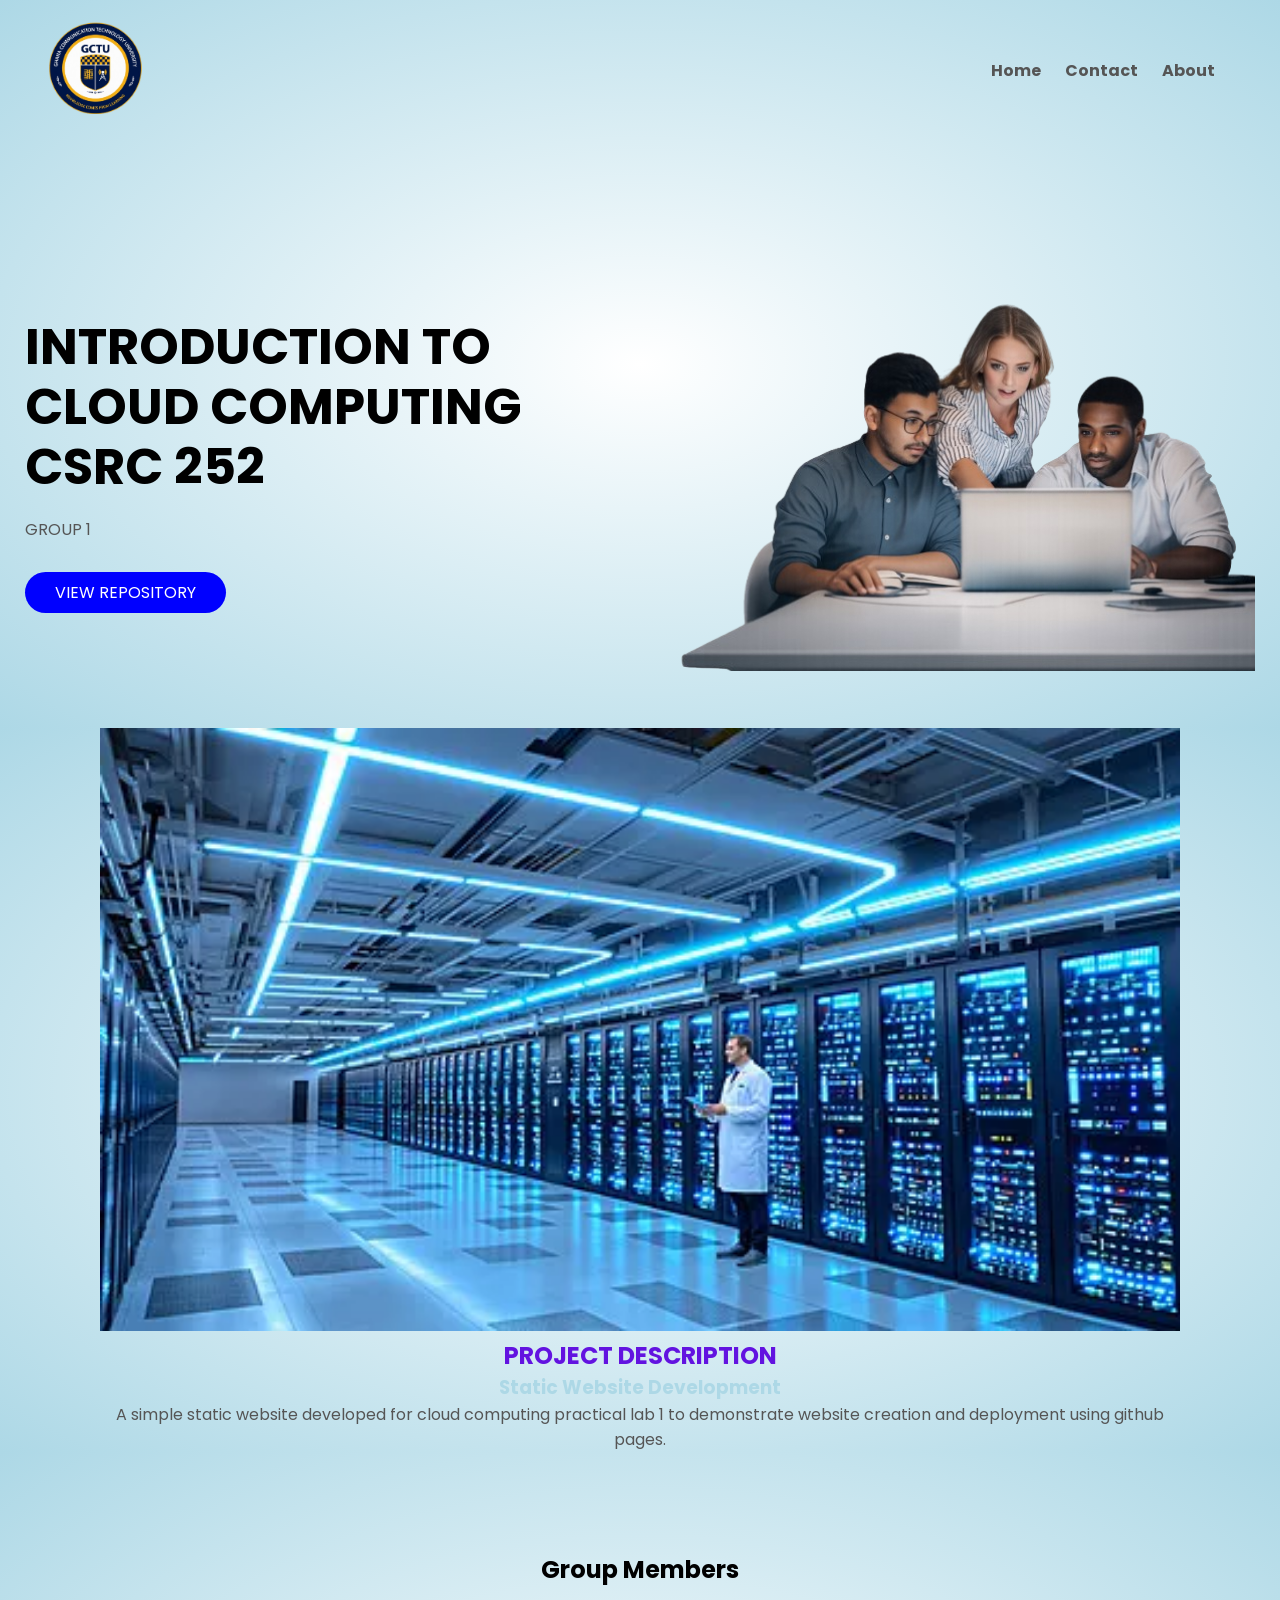
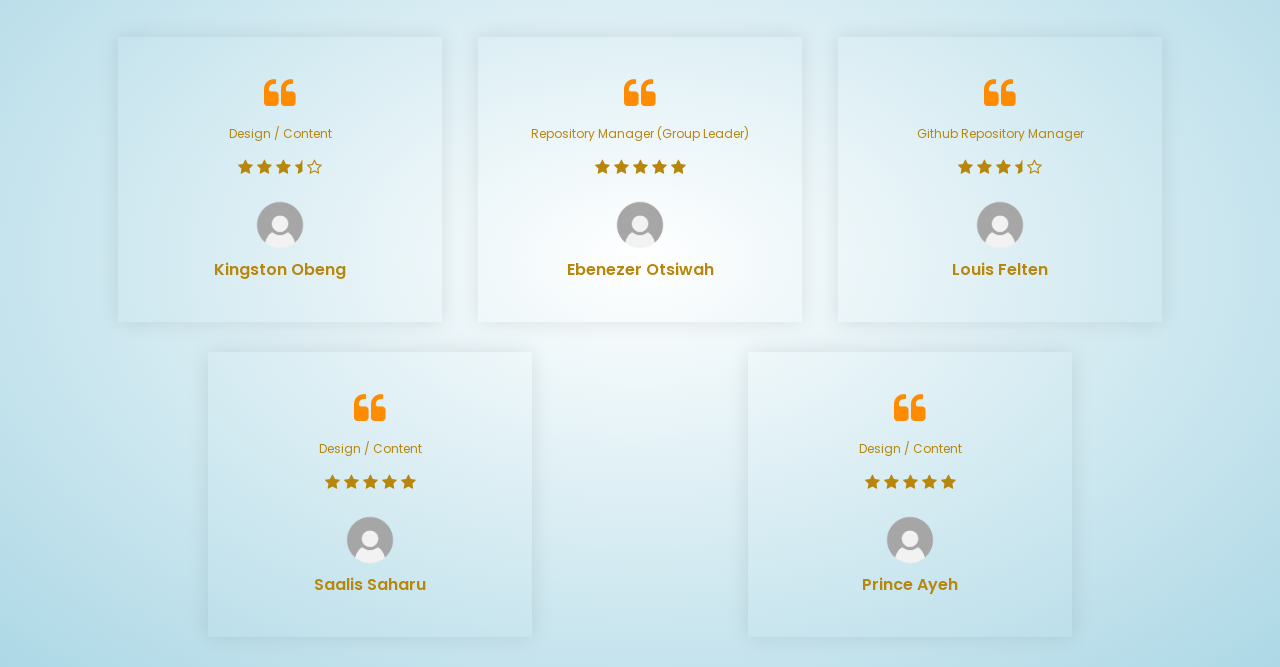
<file: GROUP 1/index.html>
<!DOCTYPE html>

<html lang="en">

<head>
    <meta charset="UTF-8">
    <meta name="viewport" content="width=device-width, initial-scale=1.0">
    <title>GROUP 1</title>
    <link rel="stylesheet" href="style.css">
    <link rel="preconnect" href="https://fonts.googleapis.com">
    <link rel="preconnect" href="https://fonts.gstatic.com" crossorigin>
    <link rel="stylesheet" href="https://fonts.googleapis.com/css2?family=Poppins:ital,wght@0,100;0,200;0,300;0,400;0,500;0,600;0,700;0,800;0,900;1,100;1,200;1,300;1,400;1,500;1,600;1,700;1,800;1,900&display=swap">
    <link rel="stylesheet" href="https://stackpath.bootstrapcdn.com/font-awesome/4.7.0/css/font-awesome.min.css">
    <link rel="shortcut icon" href="images/logo.png" type="image/x-icon">
</head>

<body>


    <div class="header">

        <div class="container">

            <div class="navbar">
                <div class="logo">
               <a href="index.html"> <img src="images/logo.png" alt="GTI" width="100px"></a>
            </div>
        
            <nav>
                <ul id="MenuItems">
                    <li><a href="index.html"><strong>Home</strong></a></li>
                    <li><a href="contact.html"><strong>Contact</strong></a></li>
                    <li><a href="about.html"><strong>About</strong></a></li>  
                </ul>
            </nav>

        <img src="images/menu.png" alt="menu" class="menu-icon" onclick="menutoggle()">
    </div>

<div class= "row">
    <div class= "col-1" >
        <h1> INTRODUCTION TO CLOUD COMPUTING <br> CSRC 252 </h1>
        <p>
            GROUP 1
        </p>

        <a href="appointment.html" class="btn">VIEW REPOSITORY</a> <br>

    </div>

    <div class="col-1">
        <img src="images/images1.png" width="650">
    </div>
        </div>
    </div>
    </div>

    <div class="categories"> 
            <div class="small-container">                                                     
              <div class="row">
                <div class="col-2">
                    <img src="images/GCTU-1.webp" alt="CLinic">
                    <h2>PROJECT DESCRIPTION</h2>
                    <h3>Static Website Development</h3>
                    <p>A simple static website developed for cloud computing practical lab 1 to demonstrate website creation and deployment using github pages.</p>
                </div>

            </div>
    </div>
</div>


<!--Group Members-->
    <div class="testimonial">
        <h2>Group Members</h2>
        <br><br>
        <div class="small-container">
            <div class="row">
                <div class="col-3">
                    <i class="fa fa-quote-left"></i>
                    <p>
                        Design / Content
                    </p>
                    <div class="rating">
                        <i class="fa fa-star"></i>
                        <i class="fa fa-star"></i>
                        <i class="fa fa-star"></i>
                        <i class="fa fa-star-half"></i>
                        <i class="fa fa-star-o"></i>
                    </div>
                    <img src="images/PROFILE ICON.png" alt="Jael" height="500px">
                    <h3>Kingston Obeng</h3>
                
                </div>

                <div class="col-3">
                    <i class="fa fa-quote-left"></i>
                    <p>
                        Repository Manager (Group Leader)
                    </p>
                    <div class="rating">
                        <i class="fa fa-star"></i>
                        <i class="fa fa-star"></i>
                        <i class="fa fa-star"></i>
                        <i class="fa fa-star"></i>
                        <i class="fa fa-star"></i>
                    </div>             
                    <img src="images/PROFILE ICON.png" alt="Winnfred" height="500px">
                    <h3>Ebenezer Otsiwah</h3>
                
                </div>

                <div class="col-3">
                    <i class="fa fa-quote-left"></i>
                    <p>
                        Github Repository Manager
                    </p>
                    <div class="rating">
                        <i class="fa fa-star"></i>
                        <i class="fa fa-star"></i>
                        <i class="fa fa-star"></i>
                        <i class="fa fa-star-half"></i>
                        <i class="fa fa-star-o"></i>                 
                    </div>
                    <img src="images/PROFILE ICON.png" alt="Jemima" height="500px">
                    <h3>Louis Felten</h3>
                
                </div>
            </div>
            
        </div>

        <div class="small-container">
            <div class="row">
                <div class="col-3">
                    <i class="fa fa-quote-left"></i>
                    <p>
                        Design / Content
                    </p>
                    <div class="rating">
                        <i class="fa fa-star"></i>
                        <i class="fa fa-star"></i>
                        <i class="fa fa-star"></i>
                        <i class="fa fa-star"></i>
                        <i class="fa fa-star"></i>
                    </div>
                    <img src="images/PROFILE ICON.png" alt="Collins" height="500px">
                    <h3>Saalis Saharu</h3>
                
                </div>

                <div class="col-3">
                    <i class="fa fa-quote-left"></i>
                    <p>
                        Design / Content
                    </p>
                    <div class="rating">
                        <i class="fa fa-star"></i>
                        <i class="fa fa-star"></i>
                        <i class="fa fa-star"></i>
                        <i class="fa fa-star"></i>
                        <i class="fa fa-star"></i>
                    </div>             
                    <img src="images/PROFILE ICON.png" alt="Gibson" height="500px">
                    <h3>Prince Ayeh</h3>
                
                </div>

            </div>
            
        </div>
    </div>


    <!--java script for toggle menu-->
        <script>
            var MenuItems = document.getElementById("MenuItems") 

            MenuItems.style.maxHeight = "0px"

            function menutoggle()
            {
                if(MenuItems.style.maxHeight == "0px")
                {
                    MenuItems.style.maxHeight = "200px"
                }
            

                else
                {
                    MenuItems.style.maxHeight = "0px"
                }

            }

        </script>

</body>    
</html>
</file>
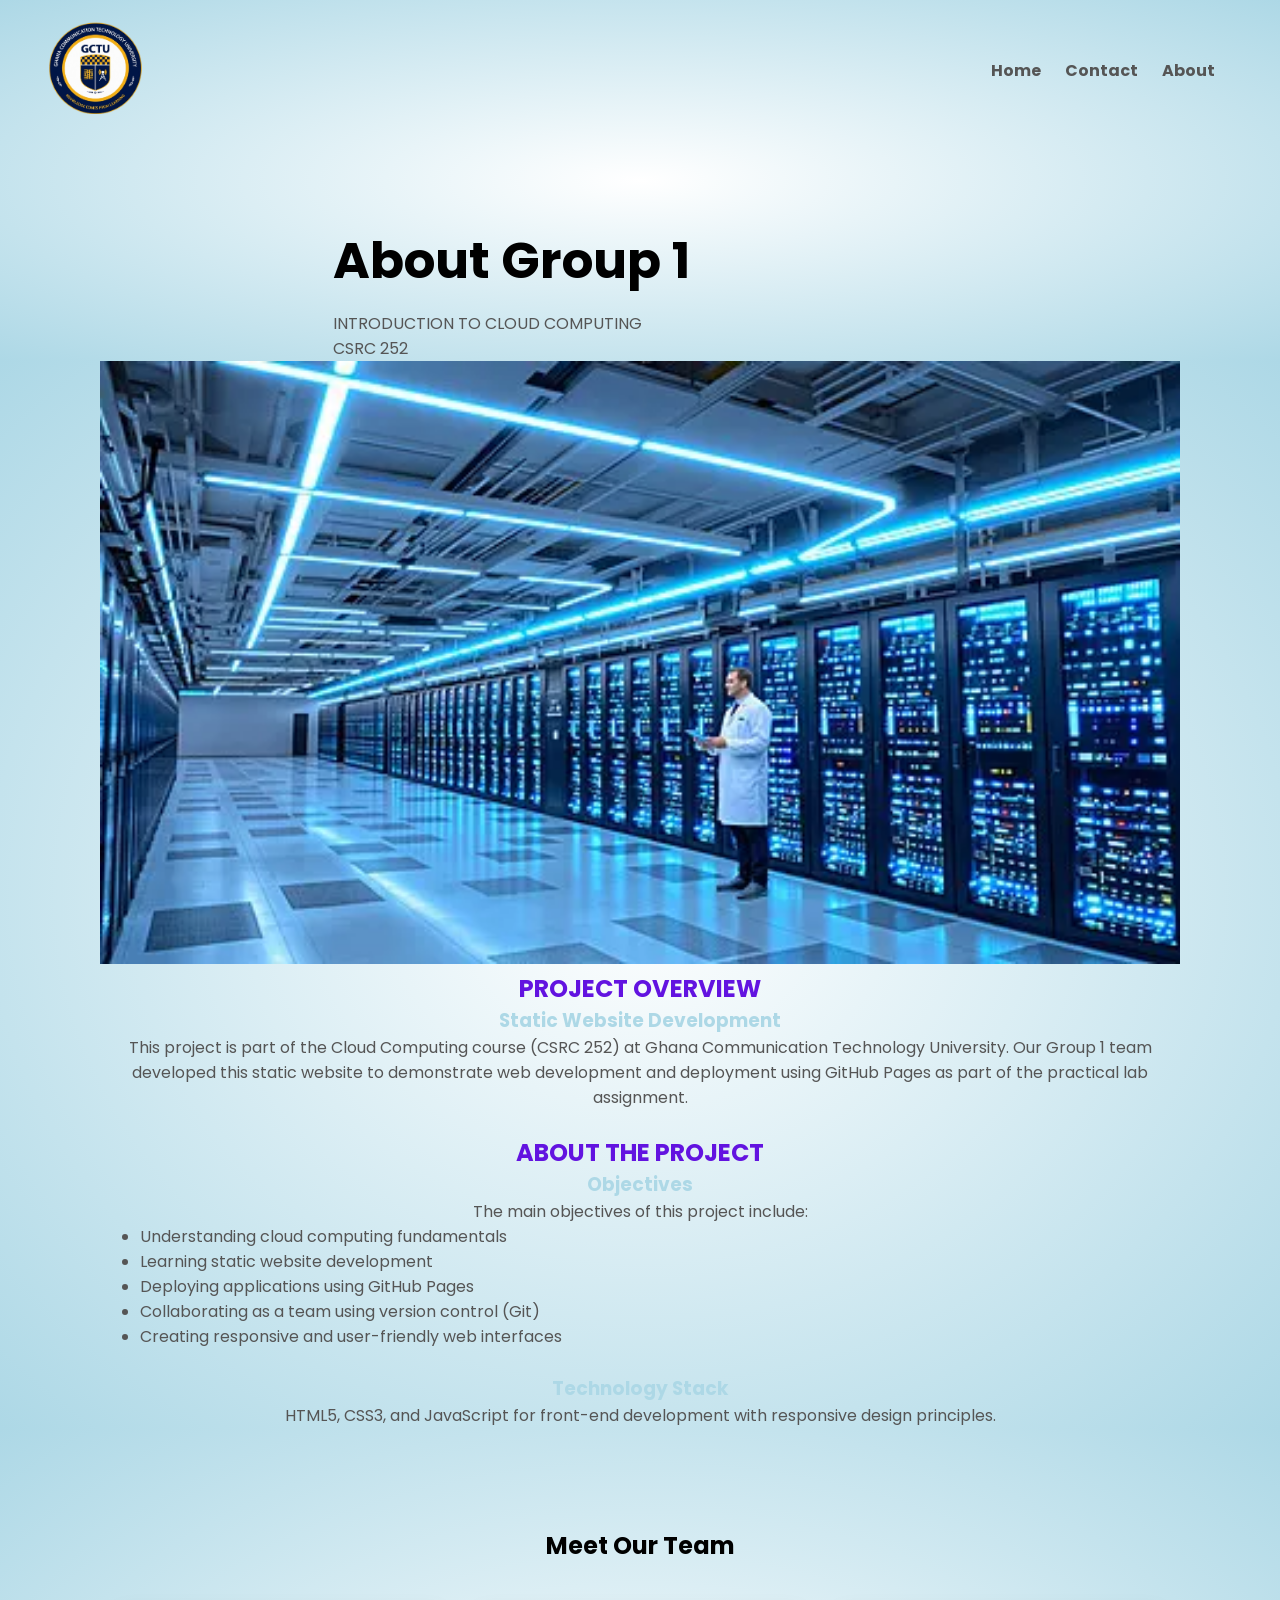
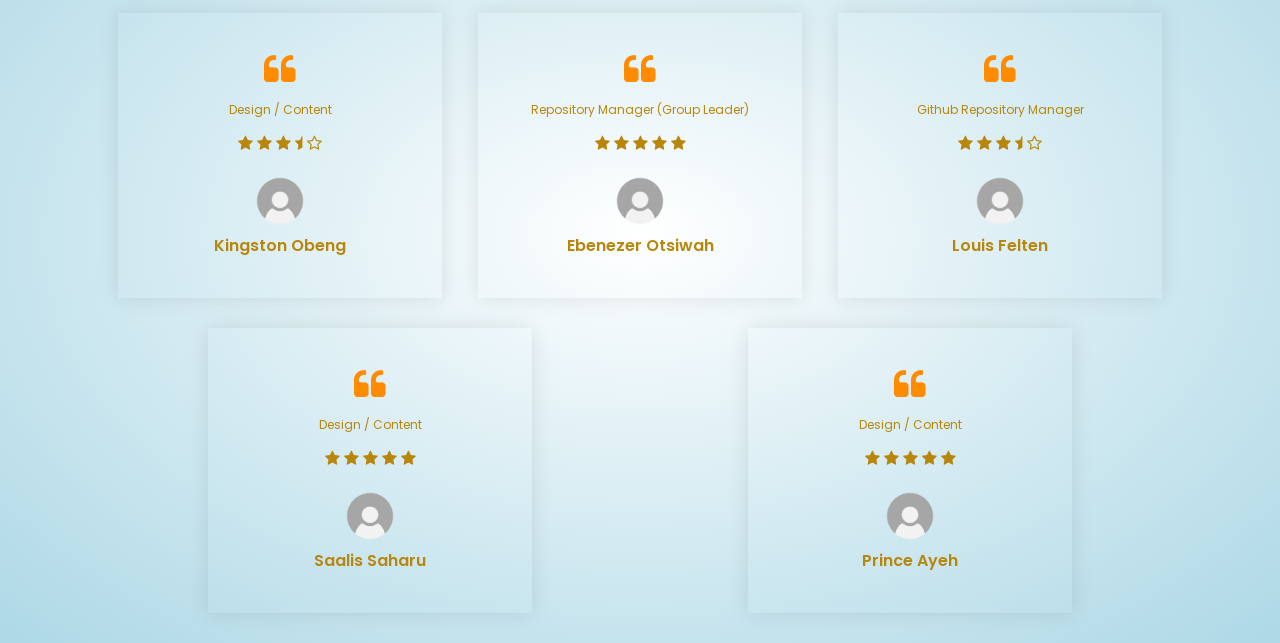
<file: GROUP 1/about.html>
<!DOCTYPE html>

<html lang="en">

<head>
    <meta charset="UTF-8">
    <meta name="viewport" content="width=device-width, initial-scale=1.0">
    <title>About - GROUP 1</title>
    <link rel="stylesheet" href="style.css">
    <link rel="preconnect" href="https://fonts.googleapis.com">
    <link rel="preconnect" href="https://fonts.gstatic.com" crossorigin>
    <link rel="stylesheet" href="https://fonts.googleapis.com/css2?family=Poppins:ital,wght@0,100;0,200;0,300;0,400;0,500;0,600;0,700;0,800;0,900;1,100;1,200;1,300;1,400;1,500;1,600;1,700;1,800;1,900&display=swap">
    <link rel="stylesheet" href="https://stackpath.bootstrapcdn.com/font-awesome/4.7.0/css/font-awesome.min.css">
    <link rel="shortcut icon" href="images/logo.png" type="image/x-icon">
</head>

<body>

    <div class="header">
        <div class="container">
            <div class="navbar">
                <div class="logo">
                    <a href="index.html"> <img src="images/logo.png" alt="GTI" width="100px"></a>
                </div>
        
                <nav>
                    <ul id="MenuItems">
                        <li><a href="index.html"><strong>Home</strong></a></li>
                        <li><a href="contact.html"><strong>Contact</strong></a></li>
                        <li><a href="about.html"><strong>About</strong></a></li>  
                    </ul>
                </nav>

                <img src="images/menu.png" alt="menu" class="menu-icon" onclick="menutoggle()">
            </div>

            <div class="row">
                <div class="col-1">
                    <h1>About Group 1</h1>
                    <p>INTRODUCTION TO CLOUD COMPUTING <br> CSRC 252</p>
                </div>
            </div>
        </div>
    </div>

    <!-- About Section -->
    <div class="categories">
        <div class="small-container">
            <div class="row">
                <div class="col-2">
                    <img src="images/GCTU-1.webp" alt="About">
                    <h2>PROJECT OVERVIEW</h2>
                    <h3>Static Website Development</h3>
                    <p>This project is part of the Cloud Computing course (CSRC 252) at Ghana Communication Technology University. Our Group 1 team developed this static website to demonstrate web development and deployment using GitHub Pages as part of the practical lab assignment.</p>
                    <br>
                    <h2>ABOUT THE PROJECT</h2>
                    <h3>Objectives</h3>
                    <p>The main objectives of this project include:</p>
                    <ul style="text-align: left; margin-left: 40px; color: #555;">
                        <li>Understanding cloud computing fundamentals</li>
                        <li>Learning static website development</li>
                        <li>Deploying applications using GitHub Pages</li>
                        <li>Collaborating as a team using version control (Git)</li>
                        <li>Creating responsive and user-friendly web interfaces</li>
                    </ul>
                    <br>
                    <h3>Technology Stack</h3>
                    <p>HTML5, CSS3, and JavaScript for front-end development with responsive design principles.</p>
                </div>
            </div>
        </div>
    </div>

    <!-- Group Info Section -->
    <div class="testimonial">
        <h2>Meet Our Team</h2>
        <br><br>
        <div class="small-container">
            <div class="row">
                <div class="col-3">
                    <i class="fa fa-quote-left"></i>
                    <p>Design / Content</p>
                    <div class="rating">
                        <i class="fa fa-star"></i>
                        <i class="fa fa-star"></i>
                        <i class="fa fa-star"></i>
                        <i class="fa fa-star-half"></i>
                        <i class="fa fa-star-o"></i>
                    </div>
                    <img src="images/PROFILE ICON.png" alt="Kingston" height="500px">
                    <h3>Kingston Obeng</h3>
                </div>

                <div class="col-3">
                    <i class="fa fa-quote-left"></i>
                    <p>Repository Manager (Group Leader)</p>
                    <div class="rating">
                        <i class="fa fa-star"></i>
                        <i class="fa fa-star"></i>
                        <i class="fa fa-star"></i>
                        <i class="fa fa-star"></i>
                        <i class="fa fa-star"></i>
                    </div>             
                    <img src="images/PROFILE ICON.png" alt="Ebenezer" height="500px">
                    <h3>Ebenezer Otsiwah</h3>
                </div>

                <div class="col-3">
                    <i class="fa fa-quote-left"></i>
                    <p>Github Repository Manager</p>
                    <div class="rating">
                        <i class="fa fa-star"></i>
                        <i class="fa fa-star"></i>
                        <i class="fa fa-star"></i>
                        <i class="fa fa-star-half"></i>
                        <i class="fa fa-star-o"></i>                 
                    </div>
                    <img src="images/PROFILE ICON.png" alt="Louis" height="500px">
                    <h3>Louis Felten</h3>
                </div>
            </div>
        </div>

        <div class="small-container">
            <div class="row">
                <div class="col-3">
                    <i class="fa fa-quote-left"></i>
                    <p>Design / Content</p>
                    <div class="rating">
                        <i class="fa fa-star"></i>
                        <i class="fa fa-star"></i>
                        <i class="fa fa-star"></i>
                        <i class="fa fa-star"></i>
                        <i class="fa fa-star"></i>
                    </div>
                    <img src="images/PROFILE ICON.png" alt="Saalis" height="500px">
                    <h3>Saalis Saharu</h3>
                </div>

                <div class="col-3">
                    <i class="fa fa-quote-left"></i>
                    <p>Design / Content</p>
                    <div class="rating">
                        <i class="fa fa-star"></i>
                        <i class="fa fa-star"></i>
                        <i class="fa fa-star"></i>
                        <i class="fa fa-star"></i>
                        <i class="fa fa-star"></i>
                    </div>             
                    <img src="images/PROFILE ICON.png" alt="Prince" height="500px">
                    <h3>Prince Ayeh</h3>
                </div>
            </div>
        </div>
    </div>

    <!--Java script for toggle menu-->
    <script>
        var MenuItems = document.getElementById("MenuItems") 

        MenuItems.style.maxHeight = "0px"

        function menutoggle()
        {
            if(MenuItems.style.maxHeight == "0px")
            {
                MenuItems.style.maxHeight = "200px"
            }
            else
            {
                MenuItems.style.maxHeight = "0px"
            }
        }
    </script>

</body>    
</html>
</file>
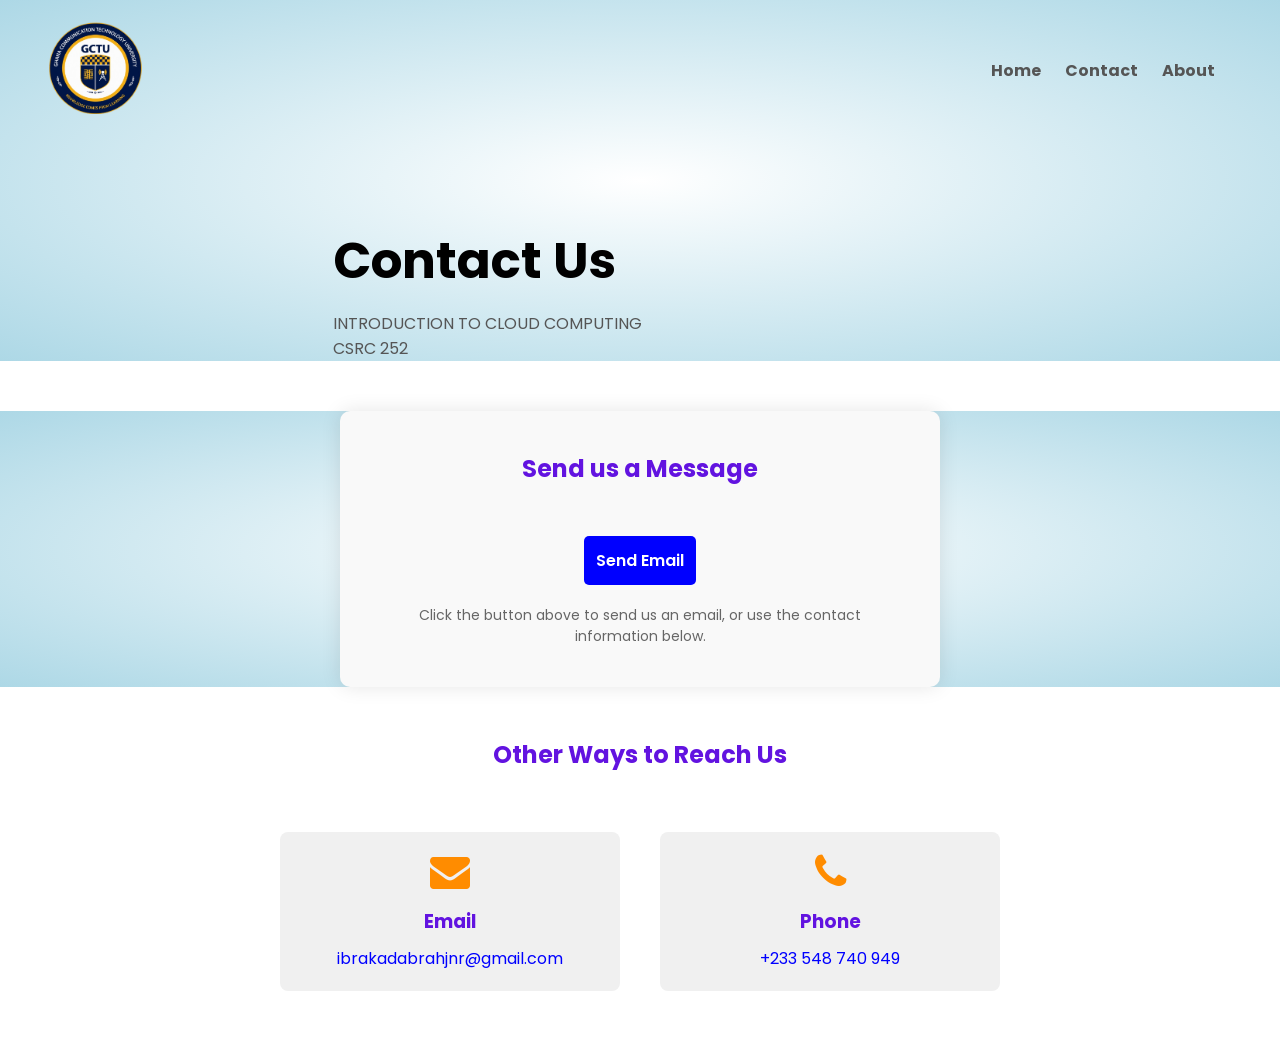
<file: GROUP 1/contact.html>
<!DOCTYPE html>

<html lang="en">

<head>
    <meta charset="UTF-8">
    <meta name="viewport" content="width=device-width, initial-scale=1.0">
    <title>Contact - GROUP 1</title>
    <link rel="stylesheet" href="style.css">
    <link rel="preconnect" href="https://fonts.googleapis.com">
    <link rel="preconnect" href="https://fonts.gstatic.com" crossorigin>
    <link rel="stylesheet" href="https://fonts.googleapis.com/css2?family=Poppins:ital,wght@0,100;0,200;0,300;0,400;0,500;0,600;0,700;0,800;0,900;1,100;1,200;1,300;1,400;1,500;1,600;1,700;1,800;1,900&display=swap">
    <link rel="stylesheet" href="https://stackpath.bootstrapcdn.com/font-awesome/4.7.0/css/font-awesome.min.css">
    <link rel="shortcut icon" href="images/logo.png" type="image/x-icon">
    <style>
        .contact-form {
            max-width: 600px;
            margin: 50px auto;
            padding: 40px;
            background: #f9f9f9;
            border-radius: 10px;
            box-shadow: 0 0 20px 0px rgba(0, 0, 0, 0.1);
        }

        .contact-form h2 {
            text-align: center;
            color: rgb(98, 19, 224);
            margin-bottom: 30px;
        }

        .form-group {
            margin-bottom: 20px;
        }

        .form-group label {
            display: block;
            margin-bottom: 8px;
            color: #555;
            font-weight: 600;
        }

        .form-group input,
        .form-group textarea {
            width: 100%;
            padding: 12px;
            border: 1px solid #ddd;
            border-radius: 5px;
            font-family: 'Poppins', sans-serif;
            font-size: 14px;
            box-sizing: border-box;
        }

        .form-group textarea {
            resize: vertical;
            min-height: 150px;
        }

        .form-group input:focus,
        .form-group textarea:focus {
            outline: none;
            border-color: blue;
            box-shadow: 0 0 5px rgba(0, 0, 255, 0.3);
        }

        .submit-btn {
            display: block;
            width: 100%;
            padding: 12px;
            background: blue;
            color: #fff;
            border: none;
            border-radius: 5px;
            font-size: 16px;
            font-weight: 600;
            cursor: pointer;
            transition: background 0.5s;
        }

        .submit-btn:hover {
            background: lightskyblue;
        }

        .contact-info {
            max-width: 800px;
            margin: 50px auto;
            padding: 0 20px;
            text-align: center;
        }

        .contact-info h2 {
            color: rgb(98, 19, 224);
            margin-bottom: 30px;
        }

        .contact-methods {
            display: flex;
            flex-wrap: wrap;
            justify-content: space-around;
            margin-top: 40px;
        }

        .contact-method {
            flex: 1;
            min-width: 200px;
            margin: 20px;
            padding: 20px;
            background: #f0f0f0;
            border-radius: 8px;
        }

        .contact-method i {
            font-size: 40px;
            color: darkorange;
            margin-bottom: 15px;
        }

        .contact-method h3 {
            color: rgb(98, 19, 224);
            margin-bottom: 10px;
        }

        .contact-method p {
            color: #555;
        }

        .contact-method a {
            color: blue;
            text-decoration: none;
        }

        .contact-method a:hover {
            text-decoration: underline;
        }
    </style>
</head>

<body>

    <div class="header">
        <div class="container">
            <div class="navbar">
                <div class="logo">
                    <a href="index.html"> <img src="images/logo.png" alt="GTI" width="100px"></a>
                </div>
        
                <nav>
                    <ul id="MenuItems">
                        <li><a href="index.html"><strong>Home</strong></a></li>
                        <li><a href="contact.html"><strong>Contact</strong></a></li>
                        <li><a href="about.html"><strong>About</strong></a></li>  
                    </ul>
                </nav>

                <img src="images/menu.png" alt="menu" class="menu-icon" onclick="menutoggle()">
            </div>

            <div class="row">
                <div class="col-1">
                    <h1>Contact Us</h1>
                    <p>INTRODUCTION TO CLOUD COMPUTING <br> CSRC 252</p>
                </div>
            </div>
        </div>
    </div>

    <!-- Contact Section -->
    <div class="categories">
        <div class="contact-form" style="text-align: center;">
            <h2>Send us a Message</h2>
            <a href="mailto:ibrakadabrahjnr@gmail.com?subject=Message from Contact Form" class="submit-btn" style="display: inline-block; text-align: center; text-decoration: none; width: auto; margin-top: 20px;">
                Send Email
            </a>
            <p style="text-align: center; margin-top: 20px; color: #666; font-size: 14px;">Click the button above to send us an email, or use the contact information below.</p>
        </div>
    </div>

    <!-- Contact Information Section -->
    <div class="contact-info">
        <h2>Other Ways to Reach Us</h2>
        
        <div class="contact-methods">
            <div class="contact-method">
                <i class="fa fa-envelope"></i>
                <h3>Email</h3>
                <p><a href="mailto:ibrakadabrahjnr@gmail.com">ibrakadabrahjnr@gmail.com</a></p>
            </div>

            <div class="contact-method">
                <i class="fa fa-phone"></i>
                <h3>Phone</h3>
                <p><a href="tel:+233548740949">+233 548 740 949</a></p>
            </div>
        </div>
    </div>

    <!--Java script for toggle menu-->
    <script>
        var MenuItems = document.getElementById("MenuItems") 

        MenuItems.style.maxHeight = "0px"

        function menutoggle()
        {
            if(MenuItems.style.maxHeight == "0px")
            {
                MenuItems.style.maxHeight = "200px"
            }
            else
            {
                MenuItems.style.maxHeight = "0px"
            }
        }
    </script>

</body>    
</html>
</file>
<file: GROUP 1/style.css>
*{
    margin: 0;
    padding: 0;
    box-sizing: border-box;
}

body
{
    font-family: 'Poppins', sans-serif;
}

.navbar
{
    display: flex;
    align-items: center;
    padding: 20px;    
}

nav
{
    flex: 1;
    text-align: right;
}

nav ul
{
    display: inline-block;
    list-style-type: none;
}

nav ul li
{
    display: inline-block;
    margin-right: 20px;
}

a 
{
    text-decoration: none;
    color: #555;
}

p
{
    color: #555;
}

.container
{
    max-width: 1300px;
    margin: auto;
    padding-left: 25px;
    padding-right: 25px;
    background: radial-gradient(#fff, #add8e6);
}



.row
{
    display: flex;
    align-items: center;
    flex-wrap: wrap;
    justify-content: space-around;
}

.col-1
{
    flex-basis: 50%;
    min-width: 300px;
}

.col-1 img
{
    max-width: 100%;
    padding: 50px 0;
}

.col-1 h1
{
    font-size: 50px;
    line-height: 60px;
    margin: 20px 0px;
}

.btn
{
    display: inline-block;
    background: blue;
    color: #fff;
    padding: 8px 30px;
    margin: 30px 0;
    border-radius: 30px ;
    transition: background 0.5s ;
}

.btn:hover
{
    background: lightskyblue;
}

.header
{
    background: radial-gradient(#fff, #add8e6);
}

.header .row
{
    margin-top: 70px;
}

.categories
{
    margin: 0% 0;
    background: radial-gradient(#fff, #add8e6);
}



.col-2 img
{
    width: 100%;
    height: 100%;
}

.col-2 h2
{
    text-align: center;
    color: rgb(98, 19, 224);
}

.col-2 h3
{
    text-align: center;
    color: lightblue;
}

.col-2 p
{
    text-align: center;
}

.col-2 a
{
    margin-left: 42%;
}



.col-3
{
    flex-basis: 30%;
    min-width: 250px;
    margin-bottom: 30px;
}

.col-3 img
{
    width: 50%;
    height: 20%;
} 

.small-container
{
    max-width: 1080px;
    margin: auto;
    padding-left: 0px;
    padding-right: 0px;
}




h4
{
    color: #555;
    font-weight: normal;
}

.rating .fa
{
    color: darkgoldenrod;
}

/*----------------------testimonial---------------------*/
.testimonial
{
    padding-top: 100px;
    text-align: center;
    background: radial-gradient(#ffffff, #add8e6);
}

.testimonial .col-3
{
    text-align: center;
    padding: 40px 20px;
    box-shadow: 0 0 20px 0px rgba(0, 0, 0, 0.1);
    cursor: pointer;
    transition: transform 0.5s;
}

.testimonial .col-3 img
{
    width: 50px;
    margin-top: 20px;
    border-radius: 100px;
}

.testimonial .col-3:hover
{
    transform: translateY(-10px);
}

.fa.fa-quote-left
{
    font-size: 34px;
    color: darkorange;
}

.col-3 p
{
    font-size: 12px;
    margin: 12px 0;
    color: darkgoldenrod;
}

.testimonial .col-3 h3
{
    font-weight: 600;
    color: darkgoldenrod;
    font-size: 16px;
}




.menu-icon
{
    width: 28px;
    margin-left: 20px;
    display: none;
}

     /*-------------------media query for menu----------------------*/

     @media only screen and (max-width: 800px)
    {
        nav ul
        {
            position: absolute;
            top: 70px;
            left: 0;
            background: #333;
            width: 100%;
            overflow: hidden;
            transition: max-height 0.5s;

        }

        nav ul li
        {
            display: block;
            margin-right: 50px;
            margin-top: 10px;
            margin-bottom: 10px;
        }

        nav ul li a
        {
            color: #fff;
        }

        .menu-icon
        {
            display: block;
            cursor: pointer;
        }
        
}

    /*-------media query for less than 600 screen size----------*/

@media only screen and (max-width: 600px)
{
    .row
    {
        text-align: left;
    }
    .col-2, .col-3
    {
        flex-basis: 100%;
    }

}
</file>
